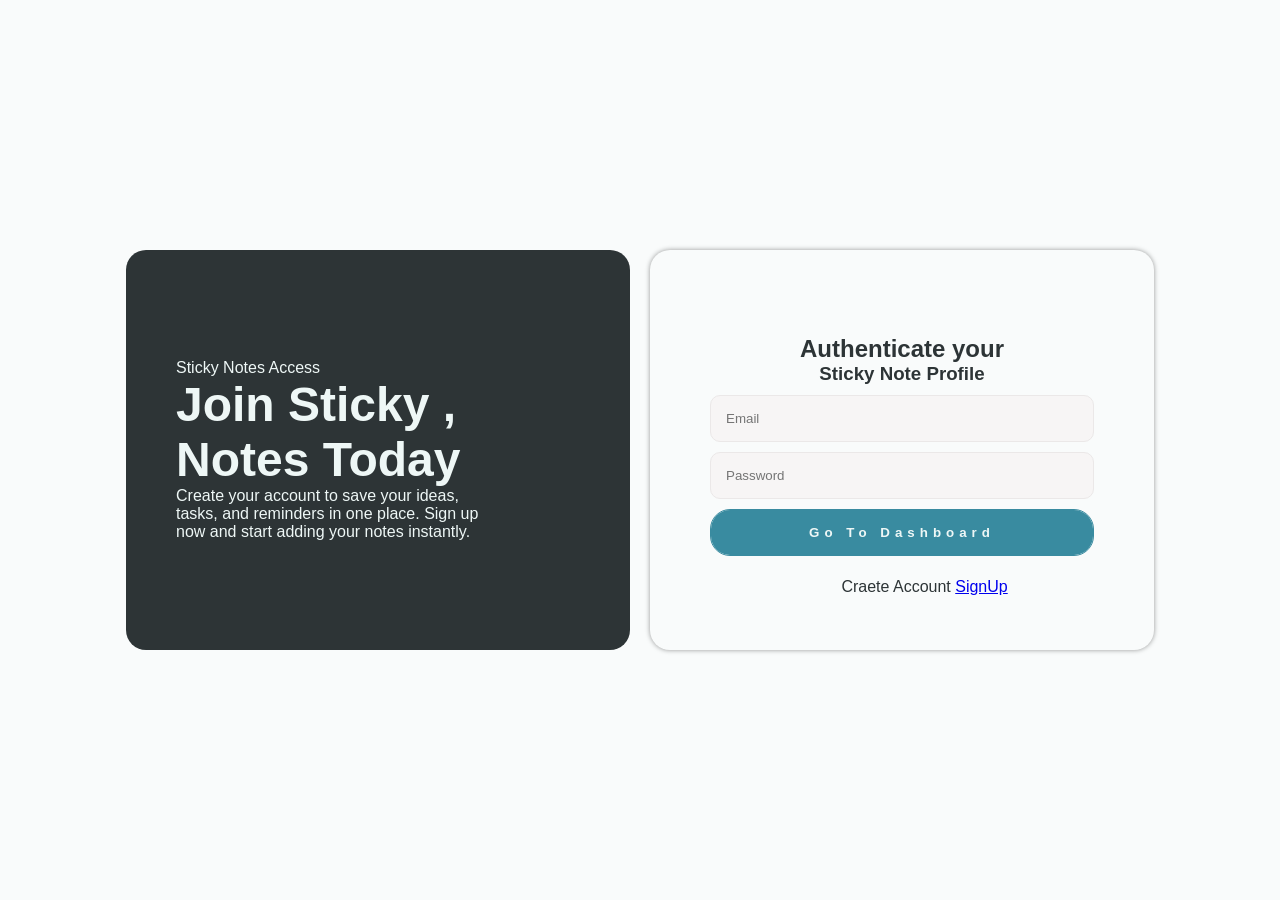
<file: public/pages/dashboard/dashboard.html>
<!DOCTYPE html>
<html lang="en">
<head>
    <meta charset="UTF-8">
    <meta name="viewport" content="width=device-width, initial-scale=1.0">
    <title>Dashboard</title>
    <link rel="shortcut icon" href="https://cdn-icons-png.flaticon.com/512/8899/8899687.png" 
    type="image/x-icon">
    <link rel="stylesheet" href="./dashboard.css">
    <link rel="stylesheet" href="https://cdnjs.cloudflare.com/ajax/libs/font-awesome/6.0.0/css/all.min.css">

</head>
<body onload="profileRender() , renderNotes()">
  <nav class="navbar">
        <div class="logo">
            <span class="logo-m">M</span> Welcome To Dashboard
        </div>
        <ul class="nav-links" id="navLinks">
            <li><a href="../../index.html">Home</a></li>
            <li><img id="proImg" src="../../images/icons.png" onclick="profile()"></li>
        </ul>
        <div class="menu-toggle" id="mobile-menu">
            <i class="fas fa-bars"></i>
        </div>
    </nav>

    <!-- logout container -->

<div class="logout">
    <div class="items" id="items">
        <p id="proName">Muhammad Talha Sheikh</p>
        <button onclick="logOut()">Logout</button>
    </div>
</div>

<!-- hero section -->
    <header class="hero">
        <div class="hero-content">
            <h1>Sticky Notes  <br> Dashboard.</h1>
            <p>Easily organize your thoughts and ideas in one place. Use the form below to quickly add new notes, manage your tasks, and keep everything structured and accessible.</p>
        </div>
        <div class="hero-image">
            <img src="../../images/herosectionImage.png" alt="Illustration">
        </div>
    </header>

    <!-- add notes section -->

    <section class="add-Notes">
<h1>Add Notes</h1>
<div class="inputs-itmes">
    <input type="text"  id="title" placeholder="Title">
    <textarea
     type="text"  id="des" placeholder="Description"></textarea>
    <button onclick="addNotes()">Add Notes</button>
</div>
    </section>


        <div class="alertmessages">
        <div class="showMes">
            <div class="messages" id="messages">
                <p id="errorMesg"></p>
            </div>
        </div>
    </div>


    <main class="container" id="container">
        <h2>Your Notes</h2>
        <div class="notes-grid" id="notes-grid">
            
             </div>
    </main>

</body>
<script src="./dashboard.js"></script>
</html>
</file>
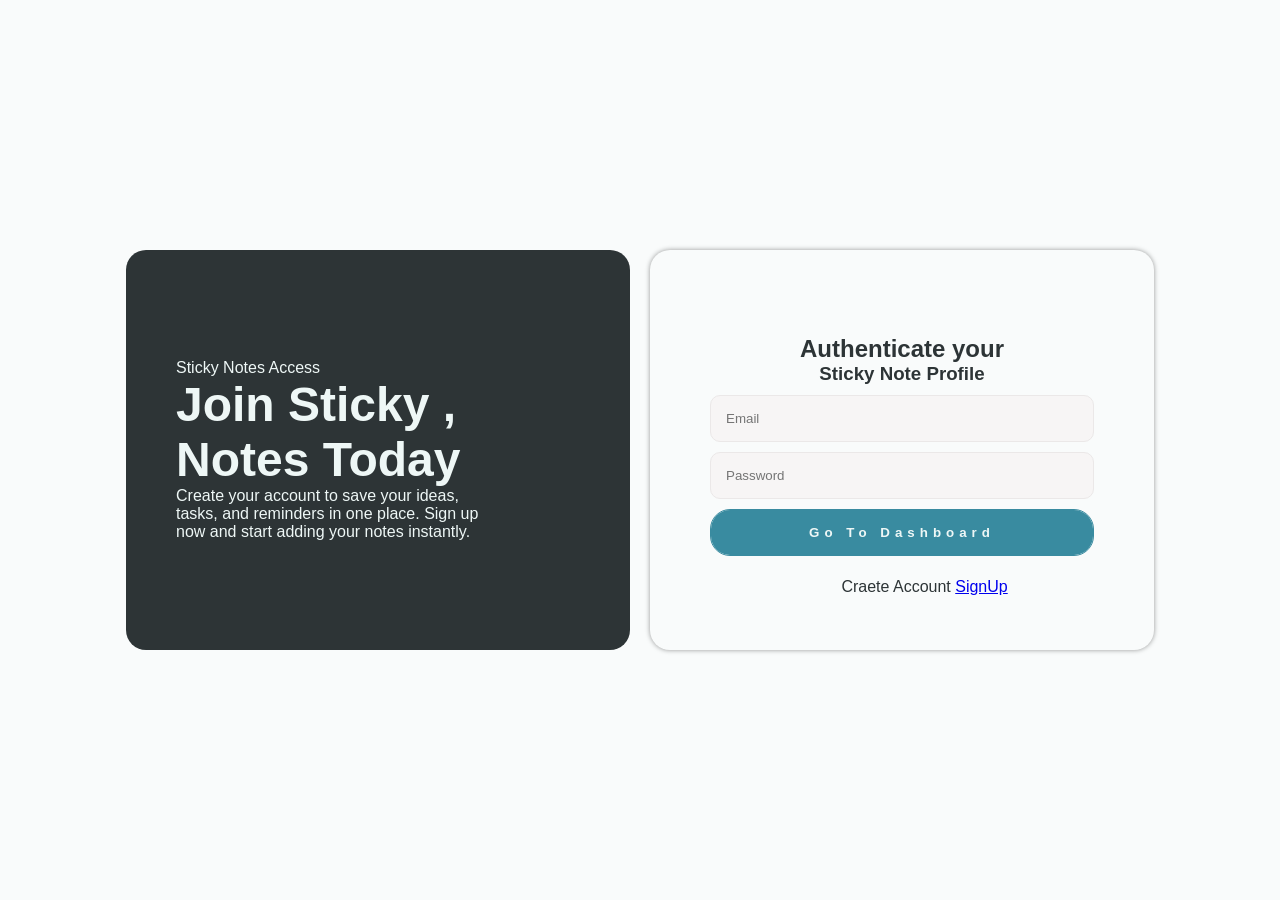
<file: public/pages/login/login.html>
<!DOCTYPE html>
<html lang="en">
<head>
    <meta charset="UTF-8">
    <meta name="viewport" content="width=device-width, initial-scale=1.0">
    <title>Login</title>
    <link rel="shortcut icon" href="../../images/loginIcons.png" type="image/x-icon">
    <link rel="stylesheet" href="./login.css">
</head>
<body>
    <div class="signup-container">
        <div class="card-items">
            <span>Sticky Notes Access</span>
            <h1>Join Sticky , <br> Notes Today</h1>
<p>Create your account to save your ideas, tasks, and reminders in one place. Sign up now and start adding your notes instantly.</p>
        </div>
        <div class="card-items">
            <h2>Authenticate your</h2>
<h3>Sticky Note Profile</h3>
<div class="inputs-itmes">
    <input type="text"  id="email" placeholder="Email">
    <input
    onfocus="showPass(this , 'on')" 
    onfocusout="showPass(this , 'out')" type="password"  id="password" placeholder="Password">
    <button onclick="loginUser()">Go To Dashboard</button>
    <span style="text-align: center; ">Craete  Account <a href="../signUp/signUp.html">SignUp</a></span>
</div>
        </div>
    </div>

        <div class="alertmessages">
        <div class="showMes">
            <div class="messages" id="messages">
                <p id="errorMesg"></p>
            </div>
        </div>
    </div>
</body>
<script src="./login.js"></script>
</html>
</file>
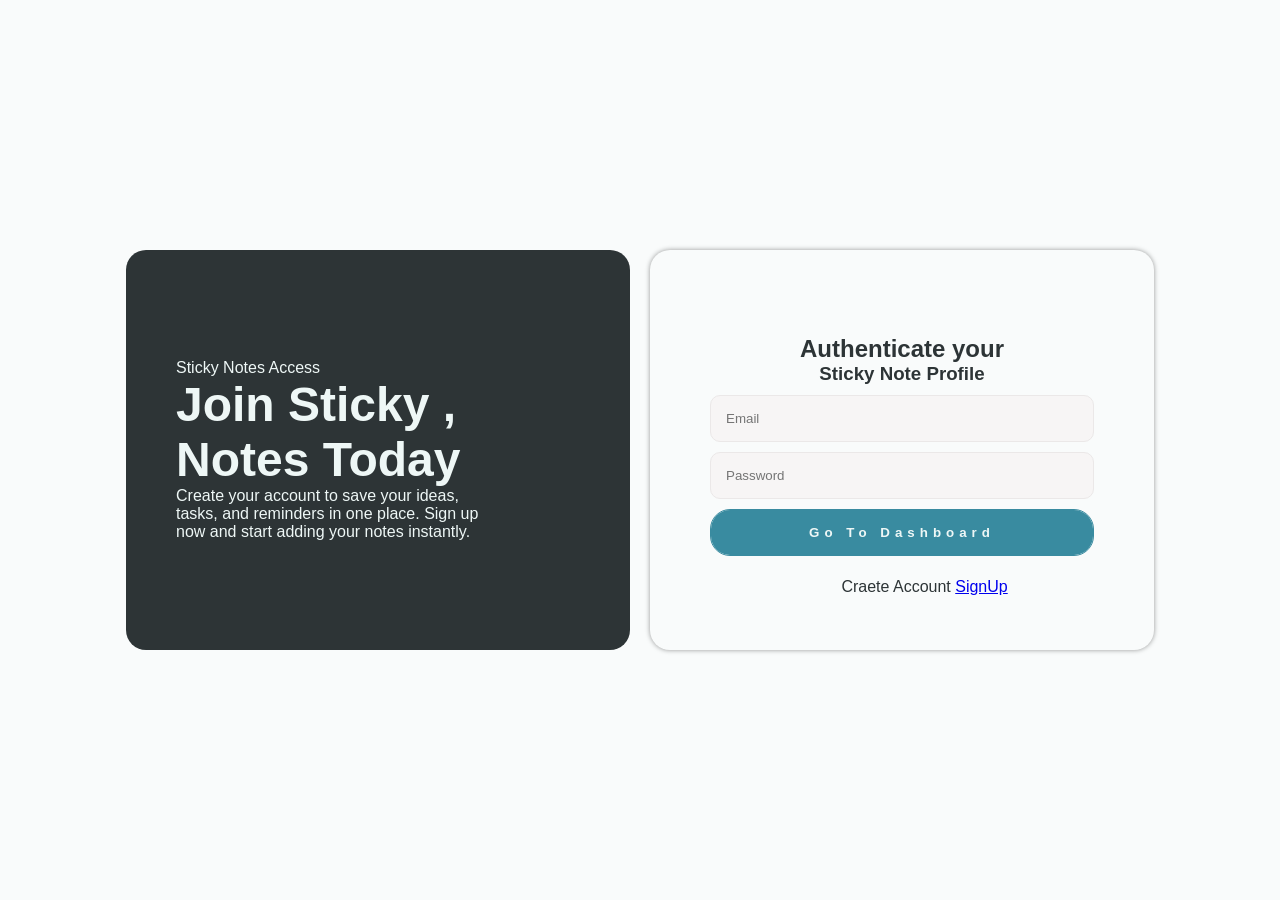
<file: public/pages/notes/notes.html>
<!DOCTYPE html>
<html lang="en">
<head>
    <meta charset="UTF-8">
    <meta name="viewport" content="width=device-width, initial-scale=1.0">
    <title>Document</title>
    <link rel="stylesheet" href="./notes.css">
    <link rel="stylesheet" href="https://cdnjs.cloudflare.com/ajax/libs/font-awesome/6.0.0/css/all.min.css">
</head>
<body onload="profileRender()">
    <nav class="navbar">
        <div class="logo">
            <span class="logo-m">M</span> Welcome To Users Notes
        </div>
        <ul class="nav-links" id="navLinks">
            <li><a href="../../index.html">Home</a></li>
            <li><a href="../dashboard/dashboard.html">Dashboard</a></li>
            <li><img id="proImg" src="../../images/icons.png" onclick="profile()"></li>
        </ul>
        <div class="menu-toggle" id="mobile-menu">
            <i class="fas fa-bars"></i>
        </div>
    </nav>

    <!-- logout container -->

<div class="logout">
    <div class="items" id="items">
        <p id="proName">Muhammad Talha Sheikh</p>
        <button onclick="logOut()">Logout</button>
    </div>
</div>
    <main class="container" id="container">
        <h2>Users All Notes</h2>
        <div class="notes-grid" id="notes-grid">
            
             </div>
    </main>

</body>
<script  src="./notes.js"></script>
</html>
</file>
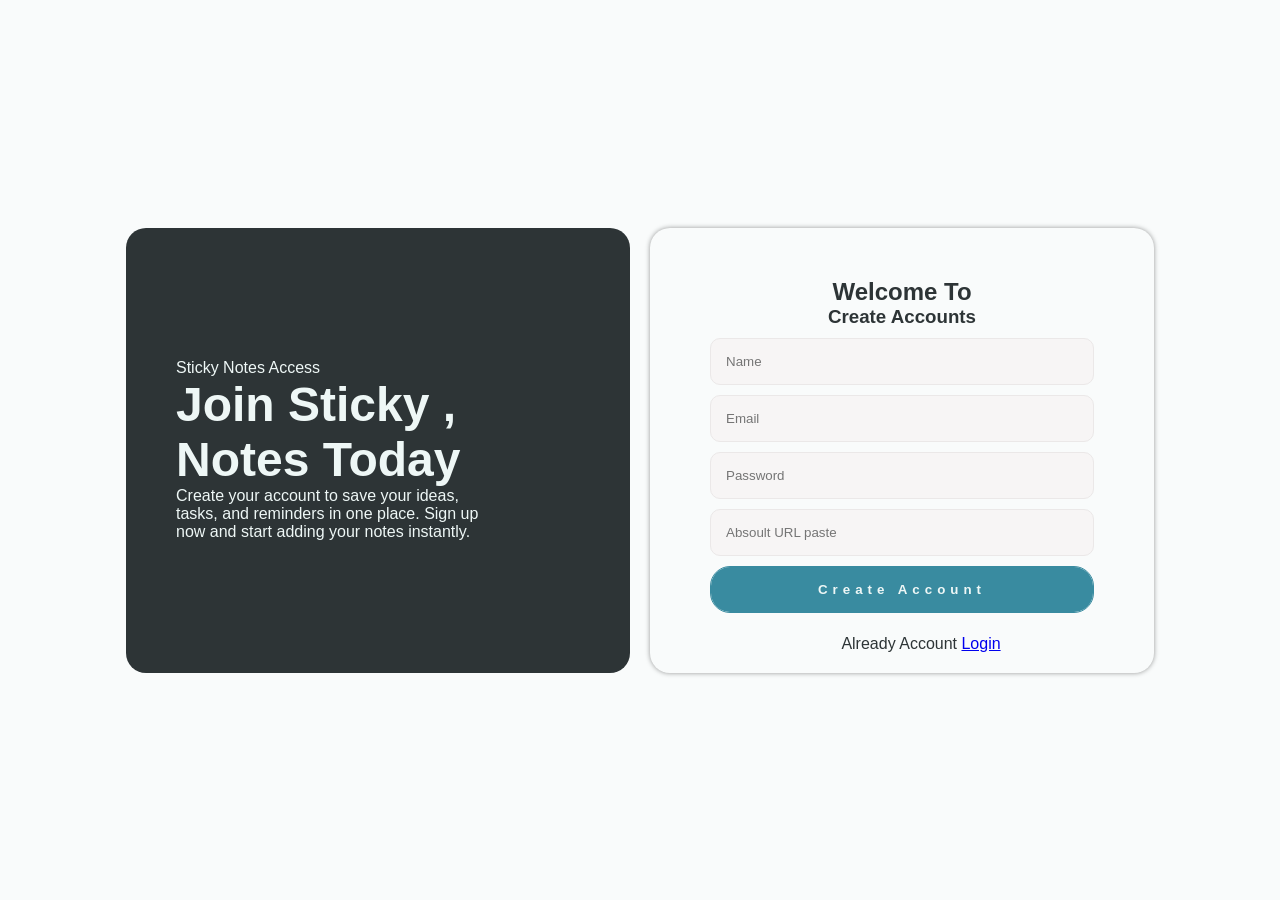
<file: public/pages/signUp/signUp.html>
<!DOCTYPE html>
<html lang="en">
<head>
    <meta charset="UTF-8">
    <meta name="viewport" content="width=device-width, initial-scale=1.0">
    <title>SignUp</title>
    <link rel="shortcut icon" href="../../images/loginIcons.png" type="image/x-icon">
    <link rel="stylesheet" href="./singUp.css">
</head>
<body>
    <div class="signup-container">
        <div class="card-items">
            <span>Sticky Notes Access</span>
            <h1>Join Sticky , <br> Notes Today</h1>
<p>Create your account to save your ideas, tasks, and reminders in one place. Sign up now and start adding your notes instantly.</p>
        </div>
        <div class="card-items">
            <h2>Welcome To</h2>
<h3>Create Accounts</h3>
<div class="inputs-itmes">
    <input type="text"  id="name" placeholder="Name">
    <input type="text"  id="email" placeholder="Email">
    <input type="password" onfocus="showPass(this , 'on')"
    onfocusout="showPass(this , 'out')" id="password" placeholder="Password">
    <input type="text"  id="images" placeholder="Absoult URL paste">
    <button onclick="createAccount()">Create Account</button>
    <span style="text-align: center; ">Already Account <a href="../login/login.html">Login</a></span>
</div>
        </div>
    </div>

    <div class="alertmessages">
        <div class="showMes">
            <div class="messages" id="messages">
                <p id="errorMesg"></p>
            </div>
        </div>
    </div>
</body>
<script src="./singUp.js"></script>
</html>
</file>
<file: public/pages/dashboard/dashboard.css>
:root {
    --primary-mint: rgb(57, 139, 160);
    --hero-bg: #eef7f6;
    --dark-footer: #2d3436;
    --text-main: #333;
    --text-light: #666;
    --card-bg: #ffffff;
--btnColor : rgb(57, 139, 160);
}

* {
    margin: 0;
    padding: 0;
    box-sizing: border-box;
    font-family: 'Segoe UI', Tahoma, Geneva, Verdana, sans-serif;
}

body {
    background-color: #f9fbfb;
    color: var(--text-main);
}
/* Navbar */
.navbar {
    display: flex;
    justify-content: space-between;
    align-items: center;
    padding: 20px 8%;
    background: var(--hero-bg);
    position: sticky;
    top: 0;
z-index: 1200;
box-shadow: 0px 0px 5px rgba(0, 0, 0, 0.3);
}

.logo {
    font-weight: bold;
    font-size: 1.2rem;
    display: flex;
    align-items: center;
    gap: 8px;
}

.logo-m {
    color: var(--primary-mint);
    font-weight: 900;
}

.nav-links {
    display: flex;
    list-style: none;
    align-items: center;
    gap: 30px;
}

.nav-links a {
    text-decoration: none;
    color: var(--text-light);
    font-size: 0.9rem;
}
.nav-links img{
    width: 40px;
    height: 40px;
border-radius: 50%;
object-fit: cover;
cursor: pointer;
}

.btn-outline {
    border: 1.5px solid var(--primary-mint);
    padding: 8px 18px;
    border-radius: 20px;
    color: var(--primary-mint) !important;
}

.menu-toggle {
    display: none;
    cursor: pointer;
    font-size: 1.5rem;
}

/* .logout container */
.logout{
    position: fixed;
    top: 100px;
    right: 0;
z-index: 1300;

}
.logout .items{
    display: none;
}
.logout .items.itemsShow{
    display: block;
    top: 0;
    right: 20px;
    position: absolute;
    box-shadow: 0px 0px 5px rgba(0, 0, 0, 0.5);
    padding: 30px;
    border-radius: 20px;
z-index: 1000;
display: flex;
flex-direction: column;
gap: 20px;
 background: var(--card-bg);
 width: 300px;
}
.logout .itemsShow button{
     padding: 15px;
    letter-spacing: 5px;
    border: none;
    outline: none;
    font-weight: 700;
    position: relative;
    overflow: hidden;
z-index: 1;
border-radius: 20px;
border: 1px solid var(--btnColor);
background: transparent;
transition: all 0.9s;
color: #eef7f6;
}
.logout .itemsShow button::after{
     content: '';
    top: 0;
    left: 0;
    position: absolute;
    width: 100%;
    height: 100%;
    background-color: var(--btnColor);
    z-index: -1;
    transition: all 0.9s;
}
.logout .itemsShow button:hover::after{
    width: 0%;
}
.logout .itemsShow button:hover {
        transform: scale(0.9);
    color: #333;
}

/* Hero Section */
.hero {
    background: var(--hero-bg);
    display: flex;
    padding: 60px 8%;
    align-items: center;
    justify-content: space-between;
}

.hero-content h1 {
    font-size: 2.8rem;
    line-height: 1.2;
    margin-bottom: 20px;
}

.hero-content p {
    color: var(--text-light);
    margin-bottom: 30px;
}

.btn-primary {
    background: var(--primary-mint);
    color: white;
    border: none;
    padding: 15px 35px;
    border-radius: 25px;
    font-size: 1rem;
    cursor: pointer;
    transition: 0.3s;
}

.hero .hero-image {
    position: relative;
}

.hero-image::after {
    content: '';
    bottom: 0;
    left: 0;
    background: var(--hero-bg);
    z-index: 1;
    width: 100%;
    height: 50px;
    position: absolute;
}

/* about section */
.about-split {
    padding: 80px 8%;
    background-color: #ffffff;
}

/* add notes  */

.add-Notes
{
display: flex;
    flex-direction: column;
    width: 80%;
    min-height: 400px;
    justify-content: center;
border-radius: 20px;
color: #eef7f6;
padding: 50px;
 background: transparent;
    box-shadow: 0px 0px 5px  rgba(0, 0, 0, 0.4);
color: #2d3436;
margin: 20px auto;
}
.add-Notes  .inputs-itmes{
    display: flex;
    flex-direction: column;
    width: 100%;
    padding: 10px;
    gap: 10px;
    position: relative;
}
input{
    padding: 15px;
    outline: none;
    border: none;
    border-radius: 10px;
background: rgb(247, 245, 245);
border: 1px solid rgb(235, 232, 232);
}
textarea{
    padding: 10px;
    resize: none;
    border: none;
    outline: none;
        border-radius: 10px;
background: rgb(247, 245, 245);
border: 1px solid rgb(235, 232, 232);
}

.add-Notes .inputs-itmes button
{
    padding: 15px;
    letter-spacing: 5px;
    border: none;
    outline: none;
    font-weight: 700;
    position: relative;
    overflow: hidden;
z-index: 1;
border-radius: 20px;
border: 1px solid var(--btnColor);
background: transparent;
transition: all 0.9s;
color: #eef7f6;
}
.add-Notes .inputs-itmes button::after
{
        content: '';
    top: 0;
    left: 0;
    position: absolute;
    width: 100%;
    height: 100%;
    background-color: var(--btnColor);
    z-index: -1;
    transition: all 0.9s;
}
.add-Notes .inputs-itmes button:hover::after
{
    width: 0%;
}
.add-Notes .inputs-itmes button:hover
{
    transform: scale(0.9);
    color: #333;
}



/* alert div/ */

.alertmessages{
    position: fixed;
    top: 100px;
z-index: 1200;
right: 20px;
width: 50%;
/* overflow: hidden; */
}
.alertmessages .showMes{
position: absolute;
right: 0;

overflow: hidden;
}
.alertmessages .showMes .messages{
    transform: translateX(500px);
    background: rgb(214, 116, 80);
padding: 10px;
width: 100%;
border-radius: 10px;
text-align: center;
transition: all 0.9s;
color: #ffffff;
}
.alertmessages .showMes .messages.alert
{
    transform: translateX(0px);
}



/* Notes Grid */
.container {
    padding: 50px 8%;
}

.container h2 {
    margin-bottom: 30px;
}

.notes-grid {
    display: grid;
    grid-template-columns: repeat(auto-fit, minmax(300px, 1fr));
    gap: 25px;
}

.note-card {
    background: var(--card-bg);
    padding: 25px;
    border-radius: 12px;
    box-shadow: 0 4px 15px rgba(0, 0, 0, 0.05);
    border: 1px solid #eee;
transition: all 0.9s;
cursor: pointer;
}
.note-card:hover{
    transform: scale(0.9);
}
.cardnav{
    display: flex;
    justify-content: space-between;
    padding: 10px;
width: 100%;
align-items: center;
}
.cardnav img {
    width: 50px;
    height: 50px;
    border-radius: 50%;
    object-fit: cover;
}

.tag {
    font-size: 0.7rem;
    padding: 4px 10px;
    border-radius: 15px;
    display: inline-block;
    margin-bottom: 12px;
}

.tag-blue {
    background: #e3f2fd;
    color: #1976d2;
}

.tag-orange {
    background: #fff3e0;
    color: #f57c00;
}

.tag-teal {
    background: #e0f2f1;
    color: #00796b;
}

.note-card h3 {
    margin-bottom: 10px;
    font-size: 1.1rem;
}

.note-card p {
    color: var(--text-light);
    font-size: 0.9rem;
    line-height: 1.5;
    margin-bottom: 20px;
}

.card-footer {
    display: flex;
    font-size: 0.8rem;
    color: #999;
gap: 10px;
width: 100%;
justify-content: center;
margin: 20px;
}
.card-footer  button {
    height: 30px;
    border: none;
    outline: none;
    font-weight: 700;
    position: relative;
    overflow: hidden;
z-index: 1;
border-radius: 20px;
border: 1px solid var(--primary-mint);
background: transparent;
transition: all 0.9s;
color: #e0f2f1;
width: 100%;
}
.card-footer  button::after{
    content: '';
    top: 0;
    left: 0;
    position: absolute;
    width: 100%;
    height: 100%;
    background-color: var(--primary-mint);
    z-index: -1;
    transition: all 0.9s;
}
.card-footer  button:hover::after{
    width: 0%;
}
.card-footer  button:hover{
    transform: scale(0.9);
color: #2d3436;
}

.card-footer  button:last-child::after{
    background: #00796b;
}


/* Responsive */
@media (max-width: 768px) {
    .navbar {
       position: sticky;
        top: 0;

    }

    .nav-links {
        display: none;
        flex-direction: column;
        position: absolute;
        top: 70px;
        left: 0;
        width: 100%;
        background: var(--hero-bg);
        padding: 20px;
        
    }

    .nav-links.active {
        display: flex;
    justify-content: flex-start;
    }

    .menu-toggle {
        display: block;
    }

 .logout{
    top: 150px;
 }
     .hero {
        flex-direction: column;
        text-align: center;
    }

    .hero-image {
        margin-top: 40px;
    }
    .hero-image img{
        width: 100%;
    }
    .logout{
        width: 60%;
        top: 200px;
    }
    .logout .items{
        width: 100%;
    }
.logout .items.itemsShow{
 background: var(--card-bg);
 width: 100%;
}
.add-Notes{
    width: 90%;
margin: 10px auto;
}
.add-Notes  .inputs-itmes{
    width: 100%;
}
.add-Notes  .inputs-itmes input{
    width: 100%;
}
}
</file>
<file: public/pages/login/login.css>
:root {
    --primary-mint: #94c8c4;
    --hero-bg: #eef7f6;
    --dark-footer: #2d3436;
    --text-main: #333;
    --text-light: #666;
    --card-bg: #ffffff;
--btnColor : rgb(57, 139, 160);
}

* {
    margin: 0;
    padding: 0;
    box-sizing: border-box;
    font-family: 'Segoe UI', Tahoma, Geneva, Verdana, sans-serif;
}

body {
    background-color: #f9fbfb;
    color: var(--text-main);
display: flex;
align-items: center;
justify-content: center;
height: 100vh;
}
.signup-container{
    display: flex;
    justify-content: center;
gap: 20px;
margin: 10px ;
}
.signup-container .card-items{
    display: flex;
    flex-direction: column;
    width: 40%;
    background: #2d3436;
    min-height: 400px;
    justify-content: center;
padding: 10px;
border-radius: 20px;
color: #eef7f6;
padding: 50px;
}
.signup-container .card-items h1{
    font-size: 3em;

}
.signup-container .card-items p{
    width: 80%;
} 
.signup-container .card-items h2 , h3{
    text-align: center;
}
.signup-container .card-items:last-child{
    background: transparent;
    box-shadow: 0px 0px 5px  rgba(0, 0, 0, 0.4);
color: #2d3436;
}

.signup-container .card-items .inputs-itmes{
    display: flex;
    flex-direction: column;
    width: 100%;
    padding: 10px;
    gap: 10px;
    position: relative;
}
input{
    padding: 15px;
    outline: none;
    border: none;
    border-radius: 10px;
background: rgb(247, 245, 245);
border: 1px solid rgb(235, 232, 232);
}

.signup-container .card-items .inputs-itmes span{
    position: absolute;
    bottom: -30px;
    left: 35%;
}
.signup-container .card-items .inputs-itmes button
{
    padding: 15px;
    letter-spacing: 5px;
    border: none;
    outline: none;
    font-weight: 700;
    position: relative;
    overflow: hidden;
z-index: 1;
border-radius: 20px;
border: 1px solid var(--btnColor);
background: transparent;
transition: all 0.9s;
color: #eef7f6;
}
.signup-container .card-items .inputs-itmes button::after
{
        content: '';
    top: 0;
    left: 0;
    position: absolute;
    width: 100%;
    height: 100%;
    background-color: var(--btnColor);
    z-index: -1;
    transition: all 0.9s;
}
.signup-container .card-items .inputs-itmes button:hover::after
{
    width: 0%;
}
.signup-container .card-items .inputs-itmes button:hover
{
    transform: scale(0.9);
    color: #333;
}


@media (max-width: 768px) {

    body {
        height: auto; 
        padding: 20px 0;
    }

    .signup-container {
        flex-direction: column; 
        align-items: center;
    }

    .signup-container .card-items {
        width: 90%; 
        padding: 30px 20px;
    }

    .signup-container .card-items h1 {
        font-size: 2em; 
    }
    .signup-container .card-items:last-child
    {
        margin-bottom: 80px;
    }
    .signup-container .card-items p {
        width: 100%;
        font-size: 14px;
    }

    .signup-container .card-items .inputs-itmes span {
        position: static; /* fix overlap issue */
        text-align: center;
        margin-top: 10px;
    }

    .signup-container .card-items .inputs-itmes button {
        letter-spacing: 2px;
    }
}


/* alert div/ */

.alertmessages{
    position: fixed;
    top: 20px;
z-index: 1;
right: 20px;
width: 50%;
/* overflow: hidden; */
}
.alertmessages .showMes{
position: absolute;
right: 0;

overflow: hidden;
}
.alertmessages .showMes .messages{
    transform: translateX(500px);
    background: rgb(214, 116, 80);
padding: 10px;
width: 100%;
border-radius: 10px;
text-align: center;
transition: all 0.9s;
color: #ffffff;
}
.alertmessages .showMes .messages.alert
{
    transform: translateX(0px);
}
</file>
<file: public/pages/notes/notes.css>
:root {
    --primary-mint: rgb(57, 139, 160);
    --hero-bg: #eef7f6;
    --dark-footer: #2d3436;
    --text-main: #333;
    --text-light: #666;
    --card-bg: #ffffff;
--btnColor : rgb(57, 139, 160);
}

* {
    margin: 0;
    padding: 0;
    box-sizing: border-box;
    font-family: 'Segoe UI', Tahoma, Geneva, Verdana, sans-serif;
}

body {
    background-color: #f9fbfb;
    color: var(--text-main);
}
/* Navbar */
.navbar {
    display: flex;
    justify-content: space-between;
    align-items: center;
    padding: 20px 8%;
    background: var(--hero-bg);
    position: sticky;
    top: 0;
z-index: 1200;
box-shadow: 0px 0px 5px rgba(0, 0, 0, 0.3);
}

.logo {
    font-weight: bold;
    font-size: 1.2rem;
    display: flex;
    align-items: center;
    gap: 8px;
}

.logo-m {
    color: var(--primary-mint);
    font-weight: 900;
}

.nav-links {
    display: flex;
    list-style: none;
    align-items: center;
    gap: 30px;
}

.nav-links a {
    text-decoration: none;
    color: var(--text-light);
    font-size: 0.9rem;
}
.nav-links img{
    width: 40px;
    height: 40px;
border-radius: 50%;
object-fit: cover;
cursor: pointer;
}

.btn-outline {
    border: 1.5px solid var(--primary-mint);
    padding: 8px 18px;
    border-radius: 20px;
    color: var(--primary-mint) !important;
}

.menu-toggle {
    display: none;
    cursor: pointer;
    font-size: 1.5rem;
}

/* .logout container */
.logout{
    position: fixed;
    top: 100px;
    right: 0;
z-index: 1300;

}
.logout .items{
    display: none;
}
.logout .items.itemsShow{
    display: block;
    top: 0;
    right: 20px;
    position: absolute;
    box-shadow: 0px 0px 5px rgba(0, 0, 0, 0.5);
    padding: 30px;
    border-radius: 20px;
z-index: 1000;
display: flex;
flex-direction: column;
gap: 20px;
}
.logout .itemsShow button{
     padding: 15px;
    letter-spacing: 5px;
    border: none;
    outline: none;
    font-weight: 700;
    position: relative;
    overflow: hidden;
z-index: 1;
border-radius: 20px;
border: 1px solid var(--btnColor);
background: transparent;
transition: all 0.9s;
color: #eef7f6;
}
.logout .itemsShow button::after{
     content: '';
    top: 0;
    left: 0;
    position: absolute;
    width: 100%;
    height: 100%;
    background-color: var(--btnColor);
    z-index: -1;
    transition: all 0.9s;
}
.logout .itemsShow button:hover::after{
    width: 0%;
}
.logout .itemsShow button:hover {
        transform: scale(0.9);
    color: #333;
}

/* Notes Grid */
.container {
    padding: 50px 8%;
}

.container h2 {
    margin-bottom: 30px;
}

.notes-grid {
    display: grid;
    grid-template-columns: repeat(auto-fit, minmax(300px, 1fr));
    gap: 25px;
}

.note-card {
    background: var(--card-bg);
    padding: 25px;
    border-radius: 12px;
    box-shadow: 0 4px 15px rgba(0, 0, 0, 0.05);
    border: 1px solid #eee;
transition: all 0.3s;
cursor: pointer;
}
.note-card:hover{
    transform: translateY(-5px);
}
.cardnav{
    display: flex;
    justify-content: space-between;
    padding: 10px;
width: 100%;
align-items: center;
}
.cardnav img {
    width: 50px;
    height: 50px;
    border-radius: 50%;
    object-fit: cover;
}

.tag {
    font-size: 0.7rem;
    padding: 4px 10px;
    border-radius: 15px;
    display: inline-block;
    margin-bottom: 12px;
}

.tag-blue {
    background: #e3f2fd;
    color: #1976d2;
}

.tag-orange {
    background: #fff3e0;
    color: #f57c00;
}

.tag-teal {
    background: #e0f2f1;
    color: #00796b;
}

.note-card h3 {
    margin-bottom: 10px;
    font-size: 1.1rem;
}

.note-card p {
    color: var(--text-light);
    font-size: 0.9rem;
    line-height: 1.5;
    margin-bottom: 20px;
}

/* Responsive */
@media (max-width: 768px) {
    .navbar {
     display: flex;
    justify-content: space-between;
    align-items: center;
    padding: 20px 8%;
    background: var(--hero-bg);
    position: sticky;
    top: 0;
z-index: 1200;

    }

    .nav-links {
        display: none;
        flex-direction: column;
        position: absolute;
        top: 70px;
        left: 0;
        width: 100%;
        background: var(--hero-bg);
        padding: 20px;
        
    }

    .nav-links.active {
        display: flex;
    justify-content: flex-start;
    }

    .menu-toggle {
        display: block;
    }

 .logout{
    top: 150px;
 }
 

}
</file>
<file: public/pages/signUp/singUp.css>
:root {
    --primary-mint: #94c8c4;
    --hero-bg: #eef7f6;
    --dark-footer: #2d3436;
    --text-main: #333;
    --text-light: #666;
    --card-bg: #ffffff;
--btnColor : rgb(57, 139, 160);
}

* {
    margin: 0;
    padding: 0;
    box-sizing: border-box;
    font-family: 'Segoe UI', Tahoma, Geneva, Verdana, sans-serif;
}

body {
    background-color: #f9fbfb;
    color: var(--text-main);
display: flex;
align-items: center;
justify-content: center;
height: 100vh;
}
.signup-container{
    display: flex;
    justify-content: center;
gap: 20px;
margin: 10px ;
}
.signup-container .card-items{
    display: flex;
    flex-direction: column;
    width: 40%;
    background: #2d3436;
    min-height: 400px;
    justify-content: center;
padding: 10px;
border-radius: 20px;
color: #eef7f6;
padding: 50px;
}
.signup-container .card-items h1{
    font-size: 3em;

}
.signup-container .card-items p{
    width: 80%;
} 
.signup-container .card-items h2 , h3{
    text-align: center;
}
.signup-container .card-items:last-child{
    background: transparent;
    box-shadow: 0px 0px 5px  rgba(0, 0, 0, 0.4);
color: #2d3436;
}

.signup-container .card-items .inputs-itmes{
    display: flex;
    flex-direction: column;
    width: 100%;
    padding: 10px;
    gap: 10px;
    position: relative;
}
input{
    padding: 15px;
    outline: none;
    border: none;
    border-radius: 10px;
background: rgb(247, 245, 245);
border: 1px solid rgb(235, 232, 232);
}

.signup-container .card-items .inputs-itmes span{
    position: absolute;
    bottom: -30px;
    left: 35%;
}
.signup-container .card-items .inputs-itmes button
{
    padding: 15px;
    letter-spacing: 5px;
    border: none;
    outline: none;
    font-weight: 700;
    position: relative;
    overflow: hidden;
z-index: 1;
border-radius: 20px;
border: 1px solid var(--btnColor);
background: transparent;
transition: all 0.9s;
color: #eef7f6;
}
.signup-container .card-items .inputs-itmes button::after
{
        content: '';
    top: 0;
    left: 0;
    position: absolute;
    width: 100%;
    height: 100%;
    background-color: var(--btnColor);
    z-index: -1;
    transition: all 0.9s;
}
.signup-container .card-items .inputs-itmes button:hover::after
{
    width: 0%;
}
.signup-container .card-items .inputs-itmes button:hover
{
    transform: scale(0.9);
    color: #333;
}


@media (max-width: 768px) {

    body {
        height: auto; 
        padding: 20px 0;
    }

    .signup-container {
        flex-direction: column; 
        align-items: center;
    }

    .signup-container .card-items {
        width: 90%; 
        padding: 30px 20px;
    }

    .signup-container .card-items h1 {
        font-size: 2em; 
    }
    .signup-container .card-items:last-child
    {
        margin-bottom: 80px;
    }
    .signup-container .card-items p {
        width: 100%;
        font-size: 14px;
    }

    .signup-container .card-items .inputs-itmes span {
        position: static; /* fix overlap issue */
        text-align: center;
        margin-top: 10px;
    }

    .signup-container .card-items .inputs-itmes button {
        letter-spacing: 2px;
    }
}


/* alert div/ */

.alertmessages{
    position: fixed;
    top: 20px;
z-index: 1;
right: 20px;
width: 50%;
/* overflow: hidden; */
}
.alertmessages .showMes{
position: absolute;
right: 0;

overflow: hidden;
}
.alertmessages .showMes .messages{
    transform: translateX(500px);
    background: rgb(214, 116, 80);
padding: 10px;
width: 100%;
border-radius: 10px;
text-align: center;
transition: all 0.9s;
color: #ffffff;
}
.alertmessages .showMes .messages.alert
{
    transform: translateX(0px);
}
</file>
